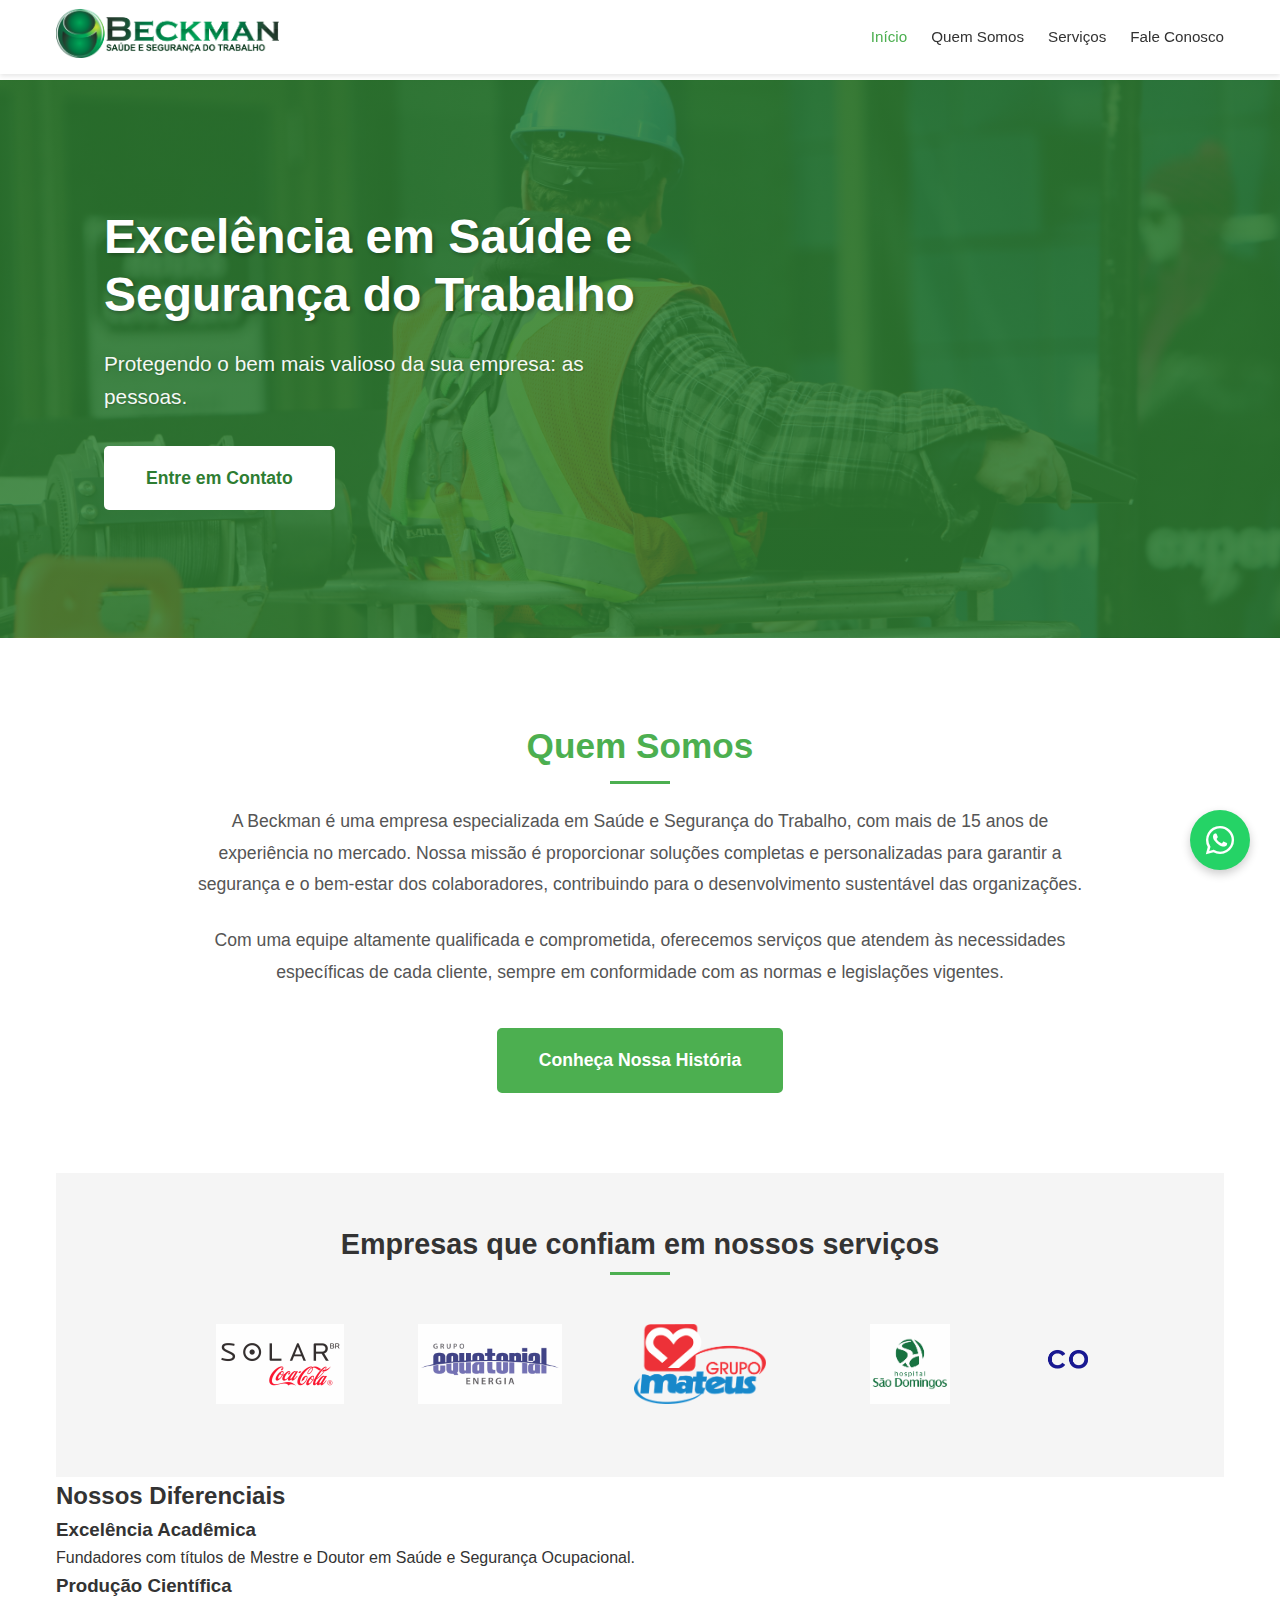
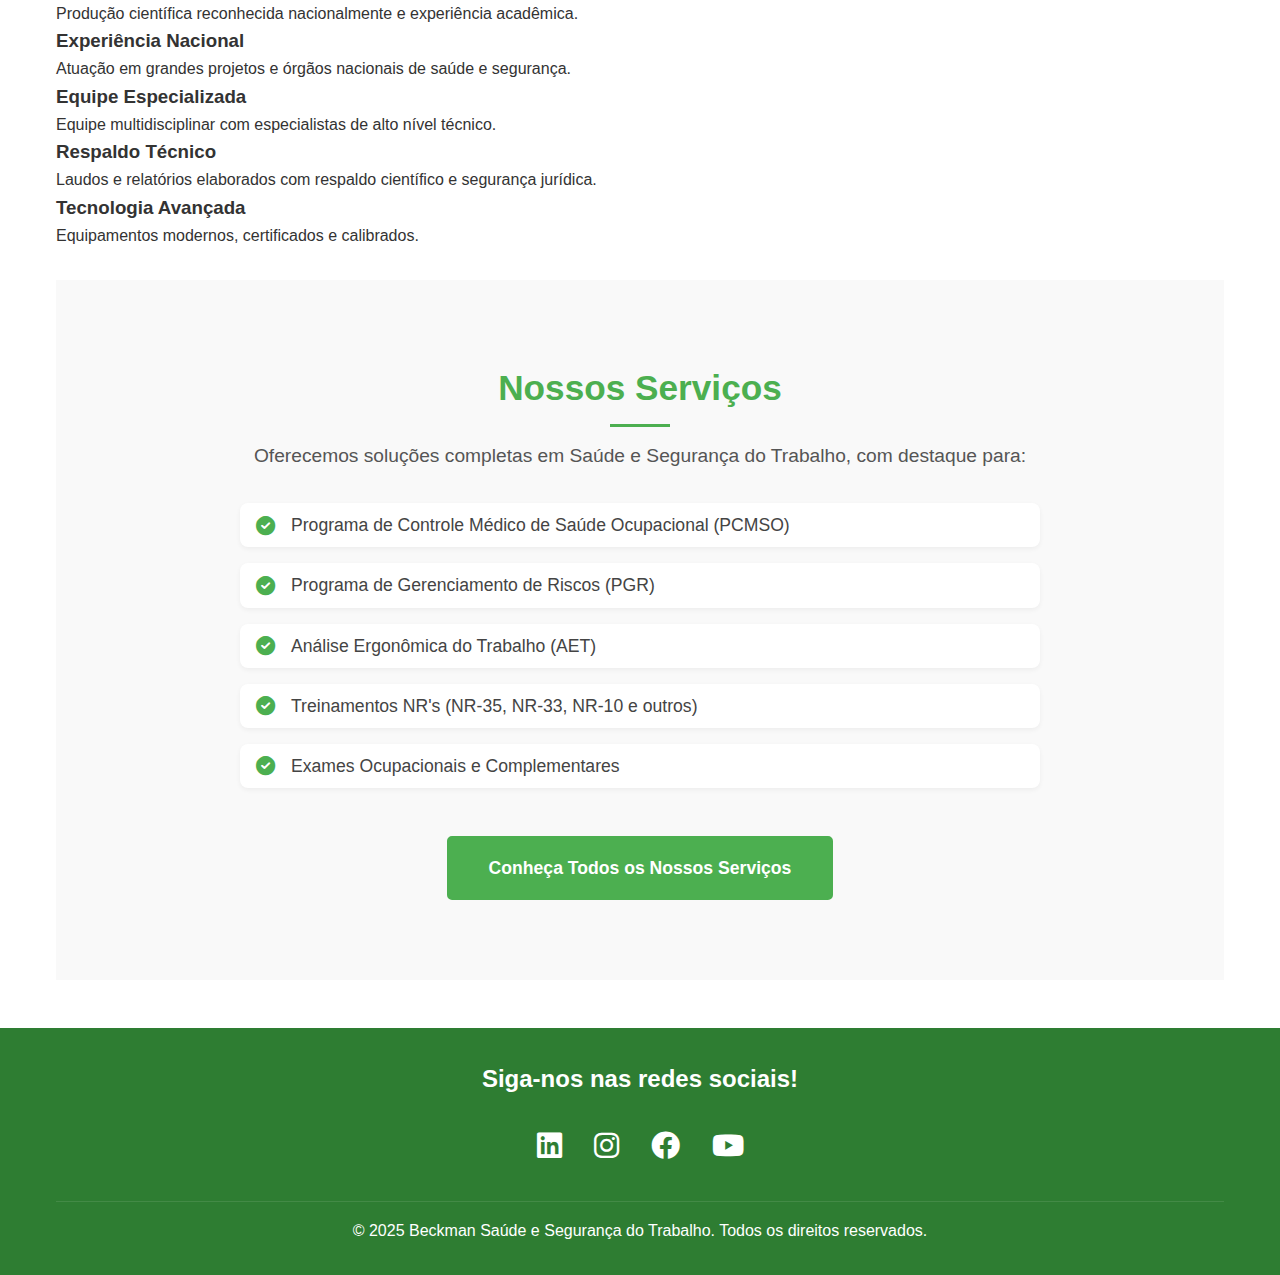
<file: index.html>
<!DOCTYPE html>
<html lang="pt-BR">
<head>
    <meta charset="UTF-8">
    <meta name="viewport" content="width=device-width, initial-scale=1.0">
    <title>Beckman - Saúde e Segurança do Trabalho</title>
    <link rel="icon" type="image/png" href="images/LOGOBECKMAN-2.png">
    <link rel="stylesheet" href="css/global.css">
    <link rel="stylesheet" href="css/index.css">
    <link rel="stylesheet" href="https://cdnjs.cloudflare.com/ajax/libs/font-awesome/6.0.0/css/all.min.css">
</head>
<body>
    <header class="header">
        <div class="header-container">
            <a href="index.html" class="logo">
                <img src="images/logo-vertical.png" alt="Logo Beckman">
            </a>
            <button class="menu-toggle" aria-label="Abrir Menu">
                <span class="hamburger"></span>
            </button>
            <nav class="nav-menu">
                <a href="index.html">Início</a>
                <a href="quem-somos.html">Quem Somos</a>
                <a href="servicos.html">Serviços</a>
                <a href="contato.html">Fale Conosco</a>
            </nav>
        </div>
    </header>

    <main class="main-container">
        <div class="hero-background">
            <section class="hero">
                <div class="hero-content">
                    <h1>Excelência em Saúde e Segurança do Trabalho</h1>
                    <p>Protegendo o bem mais valioso da sua empresa: as pessoas.</p>
                    <a href="contato.html" class="button">Entre em Contato</a>
                </div>
            </section>
        </div>

        <section class="about-preview">
            <div class="about-content">
                <h2>Quem Somos</h2>
                <p>A Beckman é uma empresa especializada em Saúde e Segurança do Trabalho, com mais de 15 anos de experiência no mercado. Nossa missão é proporcionar soluções completas e personalizadas para garantir a segurança e o bem-estar dos colaboradores, contribuindo para o desenvolvimento sustentável das organizações.</p>
                <p>Com uma equipe altamente qualificada e comprometida, oferecemos serviços que atendem às necessidades específicas de cada cliente, sempre em conformidade com as normas e legislações vigentes.</p>
                <a href="quem-somos.html" class="about-button">Conheça Nossa História</a>
            </div>
        </section>

        <section class="clients">
            <h2>Empresas que <span class="highlight">confiam</span> em nossos serviços</h2>
            <div class="logo-carousel">
                <div class="logo-track">
                    <!-- Primeiro conjunto de logos -->
                    <div class="logo-slide">
                        <img src="logosEmpresas/Solar-Coca-Cola-1-1024x640-1.jpg" alt="Solar Coca-Cola">
                    </div>
                    <div class="logo-slide">
                        <img src="logosEmpresas/grupo-equatorial-energia-logo-vector.png" alt="Grupo Equatorial Energia">
                    </div>
                    <div class="logo-slide">
                        <img src="logosEmpresas/grupo-mateus-logo-77402B7BC9-seeklogo.com_.png" alt="Grupo Mateus">
                    </div>
                    <div class="logo-slide">
                        <img src="logosEmpresas/hospital_sao_domingos_v.png" alt="Hospital São Domingos">
                    </div>
                    <div class="logo-slide">
                        <img src="logosEmpresas/cotecna-inspection-logo.png" alt="Cotecna Inspection">
                    </div>
                    <div class="logo-slide">
                        <img src="logosEmpresas/logo_grupo-monaco_e1tafB-e1716230451104.png" alt="Grupo Mônaco">
                    </div>
                    <div class="logo-slide">
                        <img src="logosEmpresas/Litucera-300x180.jpg" alt="Litucera">
                    </div>
                    <div class="logo-slide">
                        <img src="logosEmpresas/MAPLE-BEAR-150x150.png" alt="Maple Bear">
                    </div>
                    <div class="logo-slide">
                        <img src="logosEmpresas/REMA-TIP-TOP-300x150.jpg" alt="Rema Tip Top">
                    </div>
                    <div class="logo-slide">
                        <img src="logosEmpresas/WIOLSON-SONS-300x210.jpg" alt="Wilson Sons">
                    </div>
                    <div class="logo-slide">
                        <img src="logosEmpresas/chopp.png" alt="Chopp">
                    </div>
                    <div class="logo-slide">
                        <img src="logosEmpresas/correios.png" alt="Correios">
                    </div>
                    <div class="logo-slide">
                        <img src="logosEmpresas/grupoElo.webp" alt="Grupo Elo">
                    </div>
                    <div class="logo-slide">
                        <img src="logosEmpresas/pizzaSimple.png" alt="Simple Pizza">
                    </div>
                    <div class="logo-slide">
                        <img src="logosEmpresas/lavareLogo.jpg" alt="Lavare">
                    </div>
                    <div class="logo-slide">
                        <img src="logosEmpresas/riverLogo.jpg" alt="River">
                    </div>
                    <!-- Duplicata das logos para efeito infinito -->
                    <div class="logo-slide">
                        <img src="logosEmpresas/Solar-Coca-Cola-1-1024x640-1.jpg" alt="Solar Coca-Cola">
                    </div>
                    <div class="logo-slide">
                        <img src="logosEmpresas/grupo-equatorial-energia-logo-vector.png" alt="Grupo Equatorial Energia">
                    </div>
                    <div class="logo-slide">
                        <img src="logosEmpresas/grupo-mateus-logo-77402B7BC9-seeklogo.com_.png" alt="Grupo Mateus">
                    </div>
                    <div class="logo-slide">
                        <img src="logosEmpresas/hospital_sao_domingos_v.png" alt="Hospital São Domingos">
                    </div>
                    <div class="logo-slide">
                        <img src="logosEmpresas/cotecna-inspection-logo.png" alt="Cotecna Inspection">
                    </div>
                    <div class="logo-slide">
                        <img src="logosEmpresas/logo_grupo-monaco_e1tafB-e1716230451104.png" alt="Grupo Mônaco">
                    </div>
                    <div class="logo-slide">
                        <img src="logosEmpresas/Litucera-300x180.jpg" alt="Litucera">
                    </div>
                    <div class="logo-slide">
                        <img src="logosEmpresas/MAPLE-BEAR-150x150.png" alt="Maple Bear">
                    </div>
                    <div class="logo-slide">
                        <img src="logosEmpresas/REMA-TIP-TOP-300x150.jpg" alt="Rema Tip Top">
                    </div>
                    <div class="logo-slide">
                        <img src="logosEmpresas/WIOLSON-SONS-300x210.jpg" alt="Wilson Sons">
                    </div>
                    <div class="logo-slide">
                        <img src="logosEmpresas/chopp.png" alt="Chopp">
                    </div>
                    <div class="logo-slide">
                        <img src="logosEmpresas/correios.png" alt="Correios">
                    </div>
                    <div class="logo-slide">
                        <img src="logosEmpresas/grupoElo.webp" alt="Grupo Elo">
                    </div>
                    <div class="logo-slide">
                        <img src="logosEmpresas/pizzaSimple.png" alt="Simple Pizza">
                    </div>
                    <div class="logo-slide">
                        <img src="logosEmpresas/lavareLogo.jpg" alt="Lavare">
                    </div>
                    <div class="logo-slide">
                        <img src="logosEmpresas/riverLogo.jpg" alt="River">
                    </div>
                </div>
            </div>
        </section>

        <section class="our-differentials">
            <h2>Nossos Diferenciais</h2>
            <div class="differentials-grid">
                <div class="differential-card slide-in">
                    <h3>Excelência Acadêmica</h3>
                    <p>Fundadores com títulos de Mestre e Doutor em Saúde e Segurança Ocupacional.</p>
                </div>
                <div class="differential-card slide-in" style="animation-delay: 0.2s;">
                    <h3>Produção Científica</h3>
                    <p>Produção científica reconhecida nacionalmente e experiência acadêmica.</p>
                </div>
                <div class="differential-card slide-in" style="animation-delay: 0.4s;">
                    <h3>Experiência Nacional</h3>
                    <p>Atuação em grandes projetos e órgãos nacionais de saúde e segurança.</p>
                </div>
                <div class="differential-card slide-in" style="animation-delay: 0.6s;">
                    <h3>Equipe Especializada</h3>
                    <p>Equipe multidisciplinar com especialistas de alto nível técnico.</p>
                </div>
                <div class="differential-card slide-in" style="animation-delay: 0.8s;">
                    <h3>Respaldo Técnico</h3>
                    <p>Laudos e relatórios elaborados com respaldo científico e segurança jurídica.</p>
                </div>
                <div class="differential-card slide-in" style="animation-delay: 1s;">
                    <h3>Tecnologia Avançada</h3>
                    <p>Equipamentos modernos, certificados e calibrados.</p>
                </div>
            </div>
        </section>

        <section class="services-overview">
            <div class="services-background">
                <div class="services-content">
                    <h2>Nossos Serviços</h2>
                    <p>Oferecemos soluções completas em Saúde e Segurança do Trabalho, com destaque para:</p>
                    <ul>
                        <li><i class="fas fa-check-circle"></i> Programa de Controle Médico de Saúde Ocupacional (PCMSO)</li>
                        <li><i class="fas fa-check-circle"></i> Programa de Gerenciamento de Riscos (PGR)</li>
                        <li><i class="fas fa-check-circle"></i> Análise Ergonômica do Trabalho (AET)</li>
                        <li><i class="fas fa-check-circle"></i> Treinamentos NR's (NR-35, NR-33, NR-10 e outros)</li>
                        <li><i class="fas fa-check-circle"></i> Exames Ocupacionais e Complementares</li>
                    </ul>
                    <a href="servicos.html" class="services-button">Conheça Todos os Nossos Serviços</a>
                </div>
            </div>
        </section>
    </main>

    <footer class="footer">
        <div class="footer-content">
            <h3>Siga-nos nas redes sociais!</h3>
            <div class="social-links">
                <a href="https://www.linkedin.com/company/beckmansst/posts/?feedView=all" target="_blank" title="LinkedIn">
                    <i class="fab fa-linkedin"></i>
                </a>
                <a href="https://www.instagram.com/beckmansst/" target="_blank" title="Instagram">
                    <i class="fab fa-instagram"></i>
                </a>
                <a href="https://www.facebook.com/beckmansst" target="_blank" title="Facebook">
                    <i class="fab fa-facebook"></i>
                </a>
                <a href="https://www.youtube.com/channel/UCyfBshmV9PV7liMLjxLW4fw" target="_blank" title="YouTube">
                    <i class="fab fa-youtube"></i>
                </a>
            </div>
            <div class="footer-bottom">
                <p>&copy; 2025 Beckman Saúde e Segurança do Trabalho. Todos os direitos reservados.</p>
            </div>
        </div>
    </footer>

    <!-- WhatsApp Button -->
    <div class="whatsapp-button" id="whatsappButton">
        <i class="fab fa-whatsapp"></i>
    </div>

    <!-- Modal de Confirmação -->
    <div class="modal-overlay" id="whatsappModal">
        <div class="modal-content">
            <h3>Fale Conosco</h3>
            <p>Deseja iniciar uma conversa com a Beckman pelo WhatsApp?</p>
            <div class="modal-buttons">
                <button class="modal-button confirm" id="confirmWhatsapp">Sim</button>
                <button class="modal-button cancel" id="cancelWhatsapp">Não</button>
            </div>
        </div>
    </div>

    <script src="js/main.js"></script>
</body>
</html>
</file>
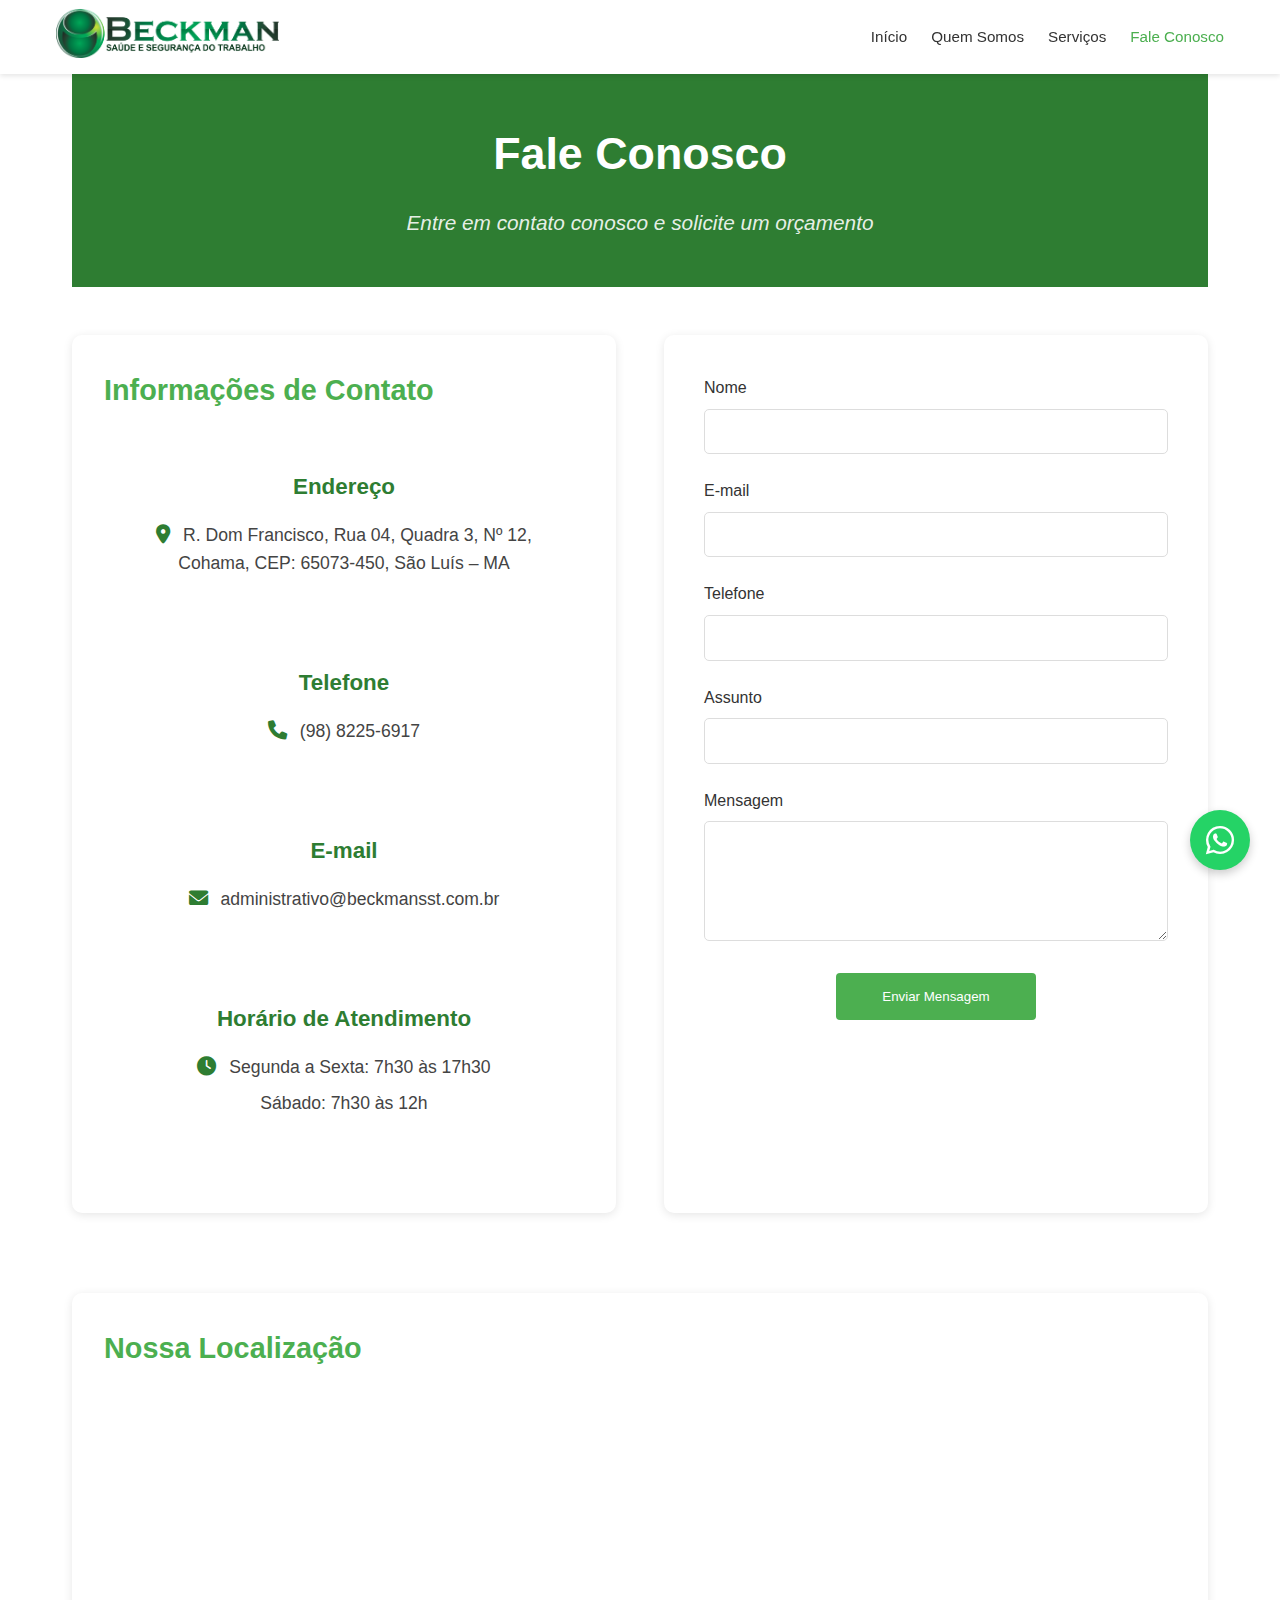
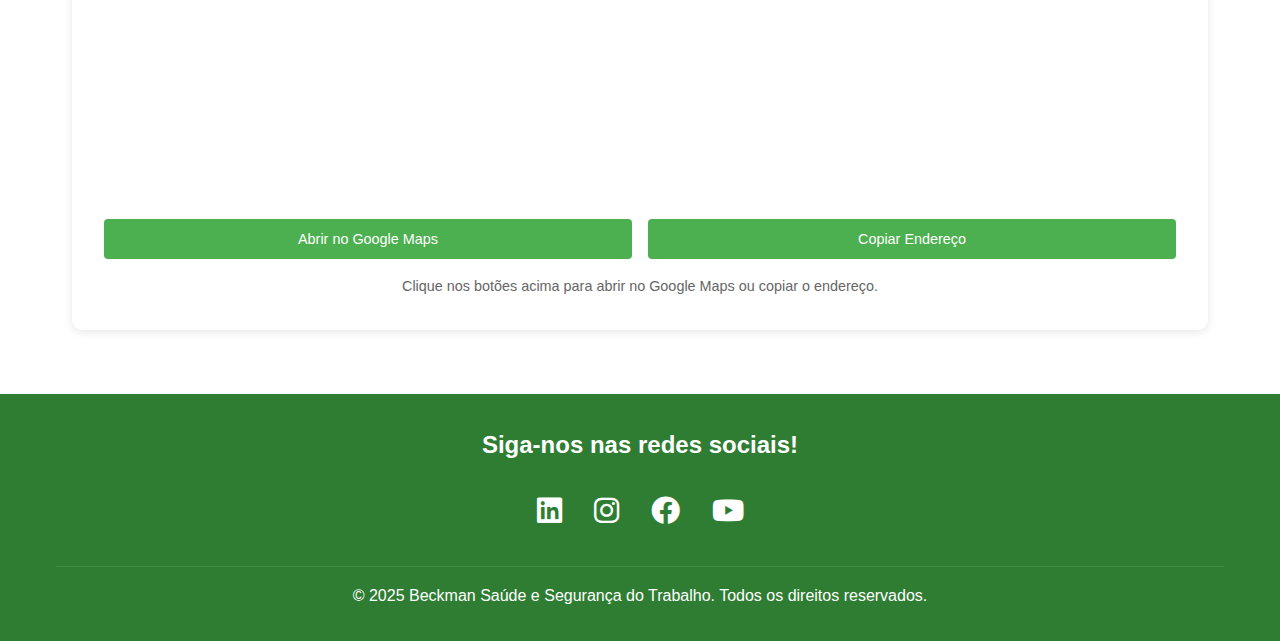
<file: contato.html>
<!DOCTYPE html>
<html lang="pt-BR">
<head>
    <meta charset="UTF-8">
    <meta name="viewport" content="width=device-width, initial-scale=1.0">
    <title>Contato - Beckman</title>
    <link rel="icon" type="image/png" href="images/LOGOBECKMAN-2.png">
    <link rel="stylesheet" href="css/global.css">
    <link rel="stylesheet" href="css/contato.css">
    <link rel="stylesheet" href="https://cdnjs.cloudflare.com/ajax/libs/font-awesome/6.0.0/css/all.min.css">
</head>
<body>
    <header class="header">
        <div class="header-container">
            <a href="index.html" class="logo">
                <img src="images/logo-vertical.png" alt="Logo Beckman">
            </a>
            <button class="menu-toggle" aria-label="Abrir Menu">
                <span class="hamburger"></span>
            </button>
            <nav class="nav-menu">
                <a href="index.html">Início</a>
                <a href="quem-somos.html">Quem Somos</a>
                <a href="servicos.html">Serviços</a>
                <a href="contato.html">Fale Conosco</a>
            </nav>
        </div>
    </header>

    <main class="main-container">
        <section class="contact-hero">
            <div class="hero-content">
                <h1>Fale Conosco</h1>
                <p><em>Entre em contato conosco e solicite um orçamento</em></p>
            </div>
        </section>

        <div class="contact-container">
            <div class="contact-top">
                <div class="contact-info">
                    <h2>Informações de Contato</h2>
                    <div class="info-item">
                        <h3>Endereço</h3>
                        <p><i class="fas fa-map-marker-alt"></i> R. Dom Francisco, Rua 04, Quadra 3, Nº 12, Cohama, CEP: 65073-450, São Luís – MA</p>
                    </div>
                    <div class="info-item">
                        <h3>Telefone</h3>
                        <p><i class="fas fa-phone"></i> (98) 8225-6917</p>
                    </div>
                    <div class="info-item">
                        <h3>E-mail</h3>
                        <p><i class="fas fa-envelope"></i> administrativo@beckmansst.com.br</p>
                    </div>
                    <div class="info-item">
                        <h3>Horário de Atendimento</h3>
                        <p><i class="fas fa-clock"></i> Segunda a Sexta: 7h30 às 17h30</p>
                        <p>Sábado: 7h30 às 12h</p>
                    </div>
                </div>

                <form class="contact-form" id="contactForm">
                    <div class="form-group">
                        <label for="name">Nome</label>
                        <input type="text" id="name" name="name" required>
                    </div>

                    <div class="form-group">
                        <label for="email">E-mail</label>
                        <input type="email" id="email" name="email" required>
                    </div>

                    <div class="form-group">
                        <label for="phone">Telefone</label>
                        <input type="tel" id="phone" name="phone" required>
                    </div>

                    <div class="form-group">
                        <label for="subject">Assunto</label>
                        <input type="text" id="subject" name="subject" required>
                    </div>

                    <div class="form-group">
                        <label for="message">Mensagem</label>
                        <textarea id="message" name="message" rows="5" required></textarea>
                    </div>

                    <button type="submit" class="button">Enviar Mensagem</button>
                </form>
            </div>

            <div class="location-container">
                <h2>Nossa Localização</h2>
                <div class="location-content">
                    <iframe
                        src="https://www.google.com/maps/embed?pb=!1m18!1m12!1m3!1d3985.8553333333334!2d-44.2436111!3d-2.5277778!2m3!1f0!2f0!3f0!3m2!1i1024!2i768!4f13.1!3m3!1m2!1s0x7f68ee53c8c8c89%3A0x7b89f825a8a8a8a8!2sR.%20Dom%20Francisco%2C%204%20-%20Cohama%2C%20S%C3%A3o%20Lu%C3%ADs%20-%20MA%2C%2065073-450!5e0!3m2!1spt-BR!2sbr!4v1621436800000!5m2!1spt-BR!2sbr"
                        width="100%"
                        height="400"
                        style="border:0;"
                        allowfullscreen=""
                        loading="lazy"
                        referrerpolicy="no-referrer-when-downgrade">
                    </iframe>
                    <div class="map-actions">
                        <button id="openMapBtn" class="button">Abrir no Google Maps</button>
                        <button id="copyAddressBtn" class="button">Copiar Endereço</button>
                    </div>
                    <p class="location-subtitle">Clique nos botões acima para abrir no Google Maps ou copiar o endereço.</p>
                </div>
            </div>
        </div>
    </main>

    <footer class="footer">
        <div class="footer-content">
            <h3>Siga-nos nas redes sociais!</h3>
            <div class="social-links">
                <a href="https://www.linkedin.com/company/beckmansst/posts/?feedView=all" target="_blank" title="LinkedIn">
                    <i class="fab fa-linkedin"></i>
                </a>
                <a href="https://www.instagram.com/beckmansst/" target="_blank" title="Instagram">
                    <i class="fab fa-instagram"></i>
                </a>
                <a href="https://www.facebook.com/beckmansst" target="_blank" title="Facebook">
                    <i class="fab fa-facebook"></i>
                </a>
                <a href="https://www.youtube.com/channel/UCyfBshmV9PV7liMLjxLW4fw" target="_blank" title="YouTube">
                    <i class="fab fa-youtube"></i>
                </a>
            </div>
            <div class="footer-bottom">
                <p>&copy; 2025 Beckman Saúde e Segurança do Trabalho. Todos os direitos reservados.</p>
            </div>
        </div>
    </footer>

    <!-- WhatsApp Button -->
    <div class="whatsapp-button" id="whatsappButton">
        <i class="fab fa-whatsapp"></i>
    </div>

    <!-- Modal de Confirmação -->
    <div class="modal-overlay" id="whatsappModal">
        <div class="modal-content">
            <h3>Fale Conosco</h3>
            <p>Deseja iniciar uma conversa com a Beckman pelo WhatsApp?</p>
            <div class="modal-buttons">
                <button class="modal-button confirm" id="confirmWhatsapp">Sim</button>
                <button class="modal-button cancel" id="cancelWhatsapp">Não</button>
            </div>
        </div>
    </div>

    <script src="js/main.js"></script>
    <script src="js/contato.js"></script>
</body>
</html>
</file>
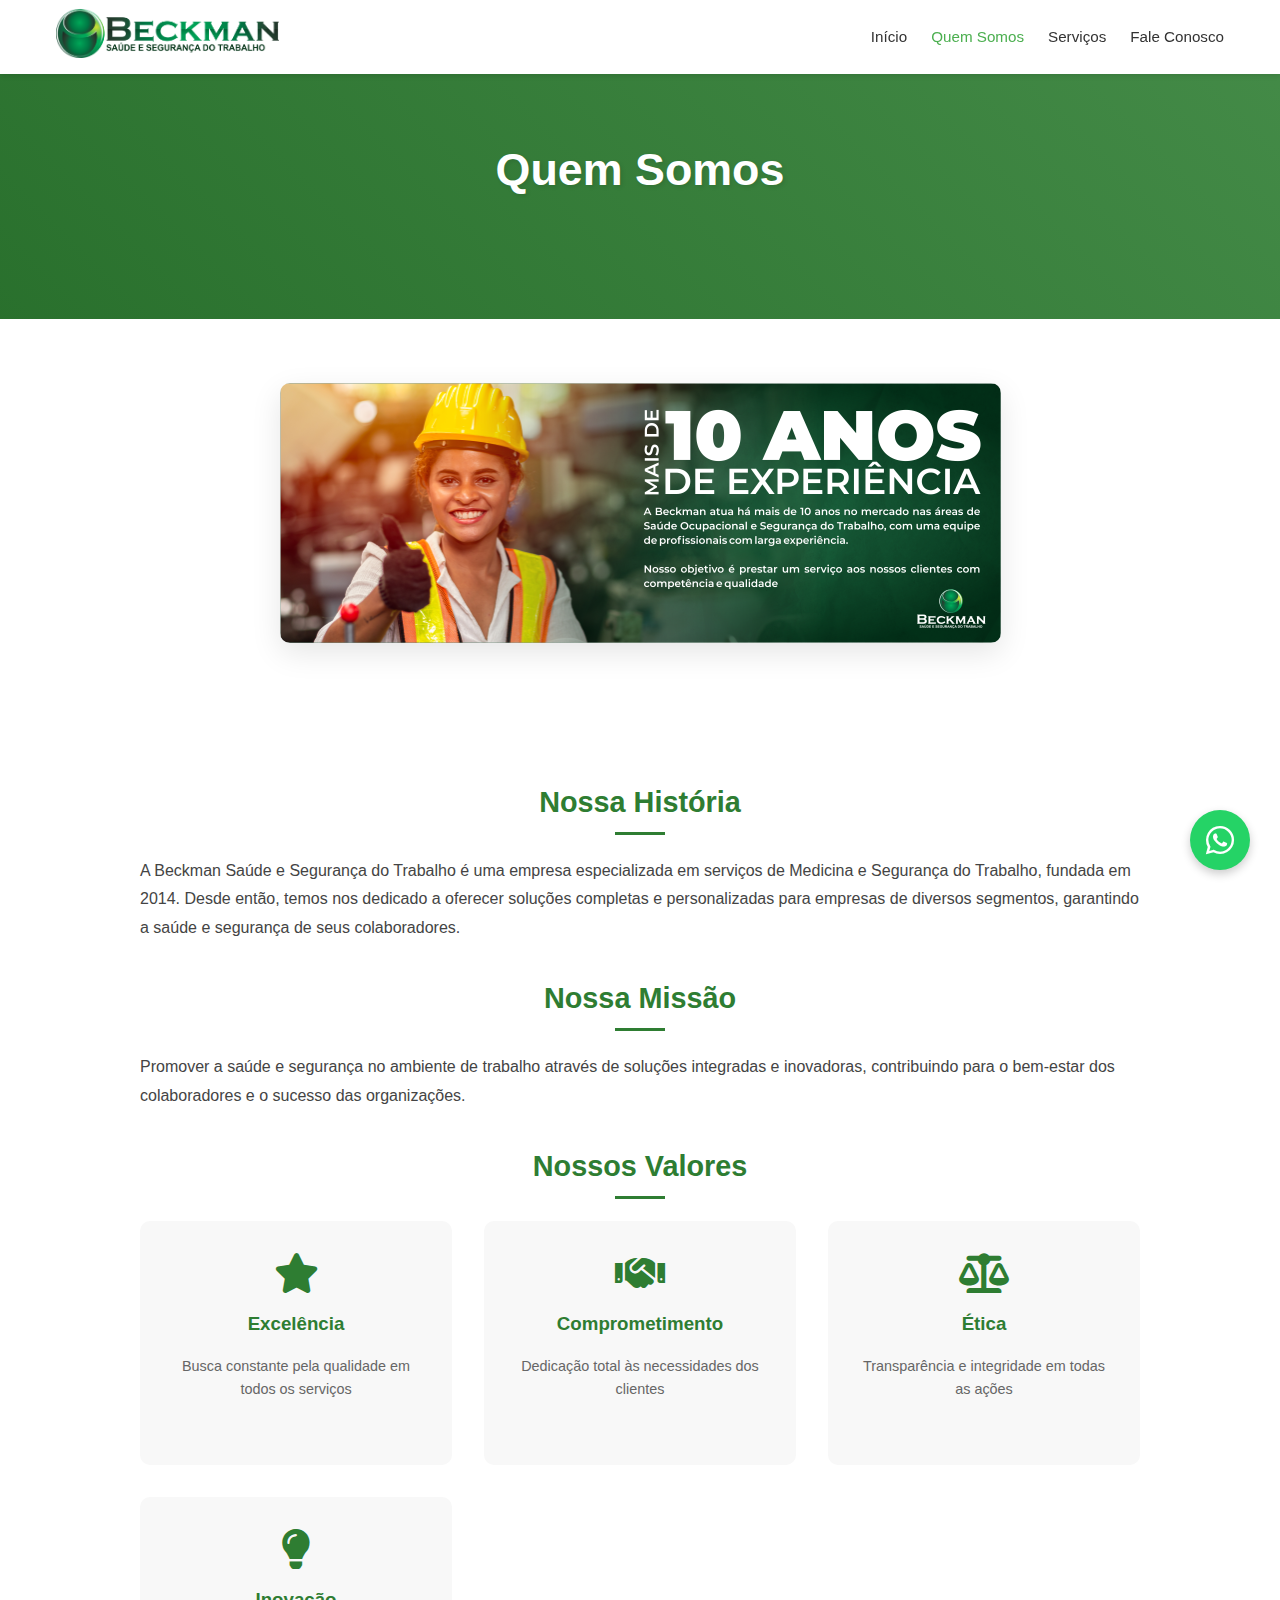
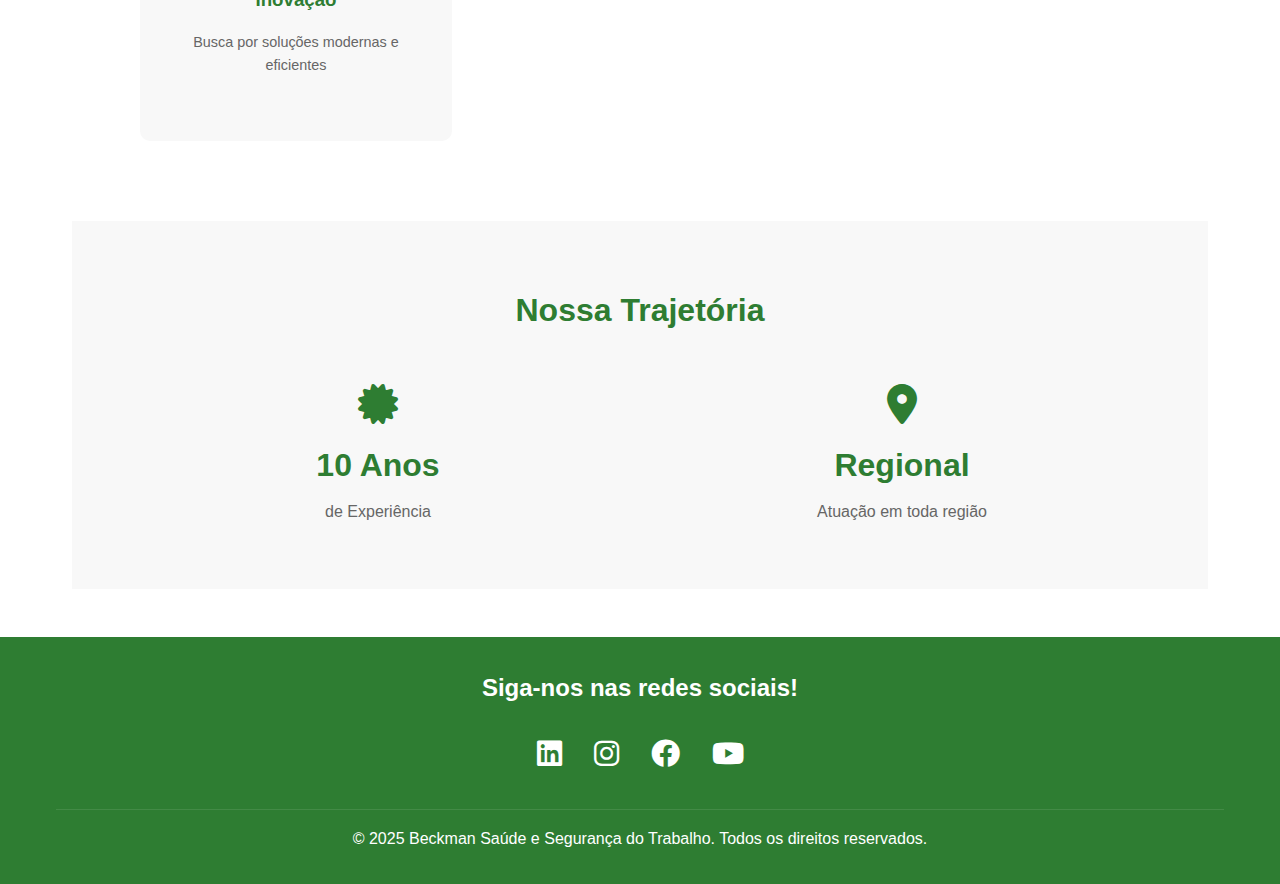
<file: quem-somos.html>
<!DOCTYPE html>
<html lang="pt-BR">
<head>
    <meta charset="UTF-8">
    <meta name="viewport" content="width=device-width, initial-scale=1.0">
    <title>Quem Somos - Beckman</title>
    <link rel="icon" type="image/png" href="images/LOGOBECKMAN-2.png">
    <link rel="stylesheet" href="css/global.css">
    <link rel="stylesheet" href="css/quem-somos.css">
    <link rel="stylesheet" href="https://cdnjs.cloudflare.com/ajax/libs/font-awesome/6.0.0/css/all.min.css">
</head>
<body>
    <header class="header">
        <div class="header-container">
            <a href="index.html" class="logo">
                <img src="images/logo-vertical.png" alt="Logo Beckman">
            </a>
            <button class="menu-toggle" aria-label="Abrir Menu">
                <span class="hamburger"></span>
            </button>
            <nav class="nav-menu">
                <a href="index.html">Início</a>
                <a href="quem-somos.html">Quem Somos</a>
                <a href="servicos.html">Serviços</a>
                <a href="contato.html">Fale Conosco</a>
            </nav>
        </div>
    </header>

    <div class="hero-background">
        <div class="main-container">
            <section class="hero-section">
                <h1>Quem Somos</h1>
                <p class="hero-subtitle">Conheça nossa história de excelência em Saúde e Segurança do Trabalho</p>
            </section>
        </div>
    </div>

    <main class="main-container">
        <section class="banner-section">
            <div class="banner-container">
                <img src="images/banner-10anos.png" alt="Banner 10 anos Beckman" class="banner-image">
            </div>
        </section>

        <section class="about-section">
            <div class="about-content">
                <div class="about-text">
                    <h2>Nossa História</h2>
                    <p>A Beckman Saúde e Segurança do Trabalho é uma empresa especializada em serviços de Medicina e Segurança do Trabalho, fundada em 2014. Desde então, temos nos dedicado a oferecer soluções completas e personalizadas para empresas de diversos segmentos, garantindo a saúde e segurança de seus colaboradores.</p>
                    
                    <h2>Nossa Missão</h2>
                    <p>Promover a saúde e segurança no ambiente de trabalho através de soluções integradas e inovadoras, contribuindo para o bem-estar dos colaboradores e o sucesso das organizações.</p>
                    
                    <h2>Nossos Valores</h2>
                    <div class="values-grid">
                        <div class="value-item">
                            <i class="fas fa-star"></i>
                            <h3>Excelência</h3>
                            <p>Busca constante pela qualidade em todos os serviços</p>
                        </div>
                        <div class="value-item">
                            <i class="fas fa-handshake"></i>
                            <h3>Comprometimento</h3>
                            <p>Dedicação total às necessidades dos clientes</p>
                        </div>
                        <div class="value-item">
                            <i class="fas fa-balance-scale"></i>
                            <h3>Ética</h3>
                            <p>Transparência e integridade em todas as ações</p>
                        </div>
                        <div class="value-item">
                            <i class="fas fa-lightbulb"></i>
                            <h3>Inovação</h3>
                            <p>Busca por soluções modernas e eficientes</p>
                        </div>
                    </div>
                </div>
            </div>
        </section>

        <section class="achievements-section">
            <h2>Nossa Trajetória</h2>
            <div class="achievements-grid">
                <div class="achievement-item">
                    <i class="fas fa-certificate"></i>
                    <h3>10 Anos</h3>
                    <p>de Experiência</p>
                </div>
                <div class="achievement-item">
                    <i class="fas fa-map-marker-alt"></i>
                    <h3>Regional</h3>
                    <p>Atuação em toda região</p>
                </div>
            </div>
        </section>
    </main>

    <footer class="footer">
        <div class="footer-content">
            <h3>Siga-nos nas redes sociais!</h3>
            <div class="social-links">
                <a href="https://www.linkedin.com/company/beckmansst/posts/?feedView=all" target="_blank" title="LinkedIn">
                    <i class="fab fa-linkedin"></i>
                </a>
                <a href="https://www.instagram.com/beckmansst/" target="_blank" title="Instagram">
                    <i class="fab fa-instagram"></i>
                </a>
                <a href="https://www.facebook.com/beckmansst" target="_blank" title="Facebook">
                    <i class="fab fa-facebook"></i>
                </a>
                <a href="https://www.youtube.com/channel/UCyfBshmV9PV7liMLjxLW4fw" target="_blank" title="YouTube">
                    <i class="fab fa-youtube"></i>
                </a>
            </div>
            <div class="footer-bottom">
                <p>&copy; 2025 Beckman Saúde e Segurança do Trabalho. Todos os direitos reservados.</p>
            </div>
        </div>
    </footer>

    <!-- WhatsApp Button -->
    <div class="whatsapp-button" id="whatsappButton">
        <i class="fab fa-whatsapp"></i>
    </div>

    <!-- Modal de Confirmação -->
    <div class="modal-overlay" id="whatsappModal">
        <div class="modal-content">
            <h3>Fale Conosco</h3>
            <p>Deseja iniciar uma conversa com a Beckman pelo WhatsApp?</p>
            <div class="modal-buttons">
                <button class="modal-button confirm" id="confirmWhatsapp">Sim</button>
                <button class="modal-button cancel" id="cancelWhatsapp">Não</button>
            </div>
        </div>
    </div>

    <script src="js/main.js"></script>
</body>
</html>
</file>
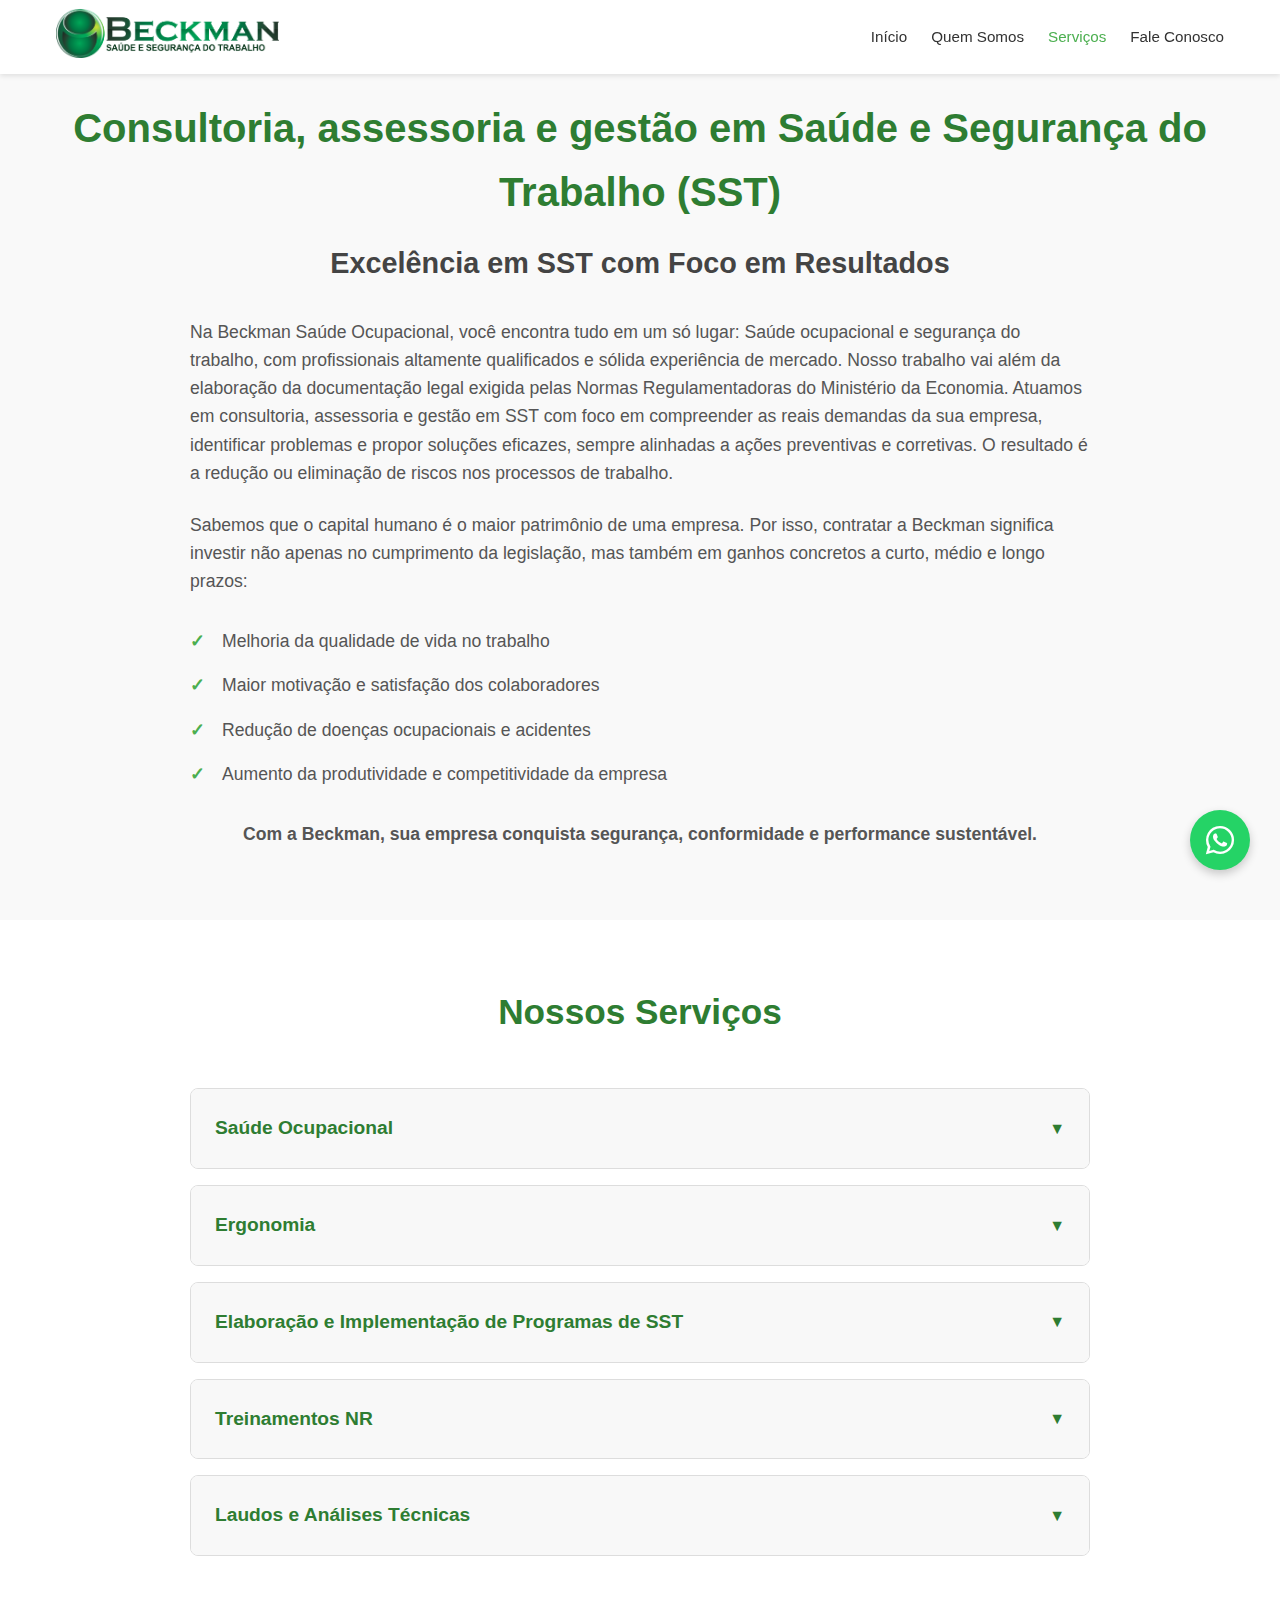
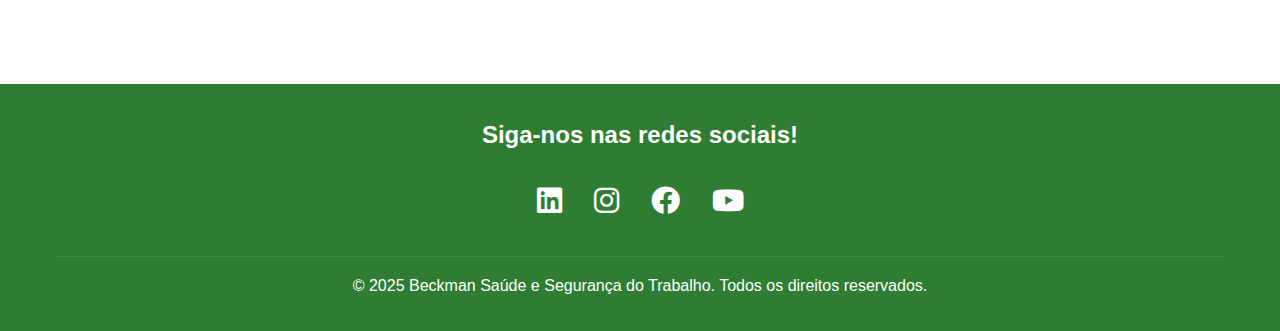
<file: servicos.html>
<!DOCTYPE html>
<html lang="pt-BR">
<head>
    <meta charset="UTF-8">
    <meta name="viewport" content="width=device-width, initial-scale=1.0">
    <title>Serviços - Beckman</title>
    <link rel="icon" type="image/png" href="images/LOGOBECKMAN-2.png">
    <link rel="stylesheet" href="css/global.css">
    <link rel="stylesheet" href="css/servicos.css">
    <link rel="stylesheet" href="https://cdnjs.cloudflare.com/ajax/libs/font-awesome/6.0.0/css/all.min.css">
</head>
<body>
    <header class="header">
        <div class="header-container">
            <a href="index.html" class="logo">
                <img src="images/logo-vertical.png" alt="Logo Beckman">
            </a>
            <button class="menu-toggle" aria-label="Abrir Menu">
                <span class="hamburger"></span>
            </button>
            <nav class="nav-menu">
                <a href="index.html">Início</a>
                <a href="quem-somos.html">Quem Somos</a>
                <a href="servicos.html">Serviços</a>
                <a href="contato.html">Fale Conosco</a>
            </nav>
        </div>
    </header>

    <main>
        <section class="services-intro">
            <div class="container">
                <h1>Consultoria, assessoria e gestão em Saúde e Segurança do Trabalho (SST)</h1>
                <h2>Excelência em SST com Foco em Resultados</h2>
                
                <div class="intro-text">
                    <p>Na Beckman Saúde Ocupacional, você encontra tudo em um só lugar: Saúde ocupacional e segurança do trabalho, com profissionais altamente qualificados e sólida experiência de mercado. Nosso trabalho vai além da elaboração da documentação legal exigida pelas Normas Regulamentadoras do Ministério da Economia. Atuamos em consultoria, assessoria e gestão em SST com foco em compreender as reais demandas da sua empresa, identificar problemas e propor soluções eficazes, sempre alinhadas a ações preventivas e corretivas. O resultado é a redução ou eliminação de riscos nos processos de trabalho.</p>
                    
                    <p>Sabemos que o capital humano é o maior patrimônio de uma empresa. Por isso, contratar a Beckman significa investir não apenas no cumprimento da legislação, mas também em ganhos concretos a curto, médio e longo prazos:</p>
                    
                    <ul class="benefits-list">
                        <li>Melhoria da qualidade de vida no trabalho</li>
                        <li>Maior motivação e satisfação dos colaboradores</li>
                        <li>Redução de doenças ocupacionais e acidentes</li>
                        <li>Aumento da produtividade e competitividade da empresa</li>
                    </ul>
                    
                    <p class="highlight">Com a Beckman, sua empresa conquista segurança, conformidade e performance sustentável.</p>
                </div>
            </div>
        </section>

        <section class="services">
            <div class="container">
                <h2 class="section-title">Nossos Serviços</h2>
                <div class="services-accordion">
                    <div class="accordion-item">
                        <div class="accordion-header">
                            <h3>Saúde Ocupacional</h3>
                            <span class="icon">▼</span>
                        </div>
                        <div class="accordion-content">
                            <div class="accordion-content-inner">
                                <p>Nossa equipe oferece uma gama completa de exames e serviços em saúde ocupacional:</p>
                                <ul>
                                    <li>Exames Laboratoriais</li>
                                    <li>Audiometria</li>
                                    <li>Exame Clínico</li>
                                    <li>Atestado de Saúde Ocupacional (ASO)</li>
                                    <li>Eletrocardiograma (ECG)</li>
                                    <li>Eletroencefalograma (EEG)</li>
                                    <li>Espirometria</li>
                                    <li>Acuidade Visual</li>
                                    <li>Exames de Radiografia</li>
                                </ul>
                            </div>
                        </div>
                    </div>

                    <div class="accordion-item">
                        <div class="accordion-header">
                            <h3>Ergonomia</h3>
                            <span class="icon">▼</span>
                        </div>
                        <div class="accordion-content">
                            <div class="accordion-content-inner">
                                <p>Oferecemos serviços completos em ergonomia para melhorar o ambiente e as condições de trabalho:</p>
                                <ul>
                                    <li>Análise Ergonômica do Trabalho (AET)</li>
                                    <li>Avaliação Ergonômica Preliminar (AEP)</li>
                                    <li>Ginástica Laboral</li>
                                    <li>Palestras</li>
                                    <li>Diálogo Diário de Saúde</li>
                                    <li>Assistência em Perícias</li>
                                    <li>Avaliação de Riscos Psicossociais</li>
                                </ul>
                            </div>
                        </div>
                    </div>

                    <div class="accordion-item">
                        <div class="accordion-header">
                            <h3>Elaboração e Implementação de Programas de SST</h3>
                            <span class="icon">▼</span>
                        </div>
                        <div class="accordion-content">
                            <div class="accordion-content-inner">
                                <p>Desenvolvemos e implementamos programas essenciais para a gestão da saúde e segurança do trabalho:</p>
                                <ul>
                                    <li><strong>PCMSO - Programa de Controle Médico de Saúde Ocupacional</strong>
                                        <p>Programa obrigatório que visa a promoção e preservação da saúde dos trabalhadores através do rastreamento e diagnóstico precoce de agravos à saúde relacionados ao trabalho.</p>
                                    </li>
                                    <li><strong>PCA - Programa de Conservação Auditiva</strong>
                                        <p>Conjunto de medidas coordenadas que visa prevenir ou estabilizar perdas auditivas ocupacionais, através do monitoramento e controle da exposição ao ruído no ambiente de trabalho.</p>
                                    </li>
                                    <li><strong>PGR - Programa de Gerenciamento de Riscos</strong>
                                        <p>Programa que visa a melhoria contínua das condições do ambiente de trabalho através da identificação, avaliação, controle, monitoramento e registro dos riscos ocupacionais.</p>
                                    </li>
                                </ul>
                            </div>
                        </div>
                    </div>

                    <div class="accordion-item">
                        <div class="accordion-header">
                            <h3>Treinamentos NR</h3>
                            <span class="icon">▼</span>
                        </div>
                        <div class="accordion-content">
                            <div class="accordion-content-inner">
                                <p>Oferecemos treinamentos completos em Normas Regulamentadoras:</p>
                                <ul>
                                    <li>NR-5 (CIPA)</li>
                                    <li>NR-6 (EPI)</li>
                                    <li>NR-10 (Segurança em Eletricidade)</li>
                                    <li>NR-11 (Transporte e Movimentação)</li>
                                    <li>NR-12 (Segurança em Máquinas)</li>
                                    <li>NR-17 (Ergonomia)</li>
                                    <li>NR-18 (Construção Civil)</li>
                                    <li>NR-20 (Inflamáveis e Combustíveis)</li>
                                    <li>NR-23 (Proteção Contra Incêndios)</li>
                                    <li>NR-33 (Espaço Confinado)</li>
                                    <li>NR-35 (Trabalho em Altura)</li>
                                </ul>
                            </div>
                        </div>
                    </div>

                    <div class="accordion-item">
                        <div class="accordion-header">
                            <h3>Laudos e Análises Técnicas</h3>
                            <span class="icon">▼</span>
                        </div>
                        <div class="accordion-content">
                            <div class="accordion-content-inner">
                                <p>Desenvolvemos laudos técnicos especializados:</p>
                                <ul>
                                    <li>LTCAT - Laudo Técnico das Condições Ambientais do Trabalho
                                    </li>
                                    <li>Laudos de Insalubridade</li>
                                    <li>Laudos de Periculosidade</li>
                                    <li>Avaliações Ambientais</li>
                                    <li>Medições Técnicas</li>
                                </ul>
                            </div>
                        </div>
                    </div>
                </div>
            </div>
        </section>


    </main>

    <footer class="footer">
        <div class="footer-content">
            <h3>Siga-nos nas redes sociais!</h3>
            <div class="social-links">
                <a href="https://www.linkedin.com/company/beckmansst/posts/?feedView=all" target="_blank" title="LinkedIn">
                    <i class="fab fa-linkedin"></i>
                </a>
                <a href="https://www.instagram.com/beckmansst/" target="_blank" title="Instagram">
                    <i class="fab fa-instagram"></i>
                </a>
                <a href="https://www.facebook.com/beckmansst" target="_blank" title="Facebook">
                    <i class="fab fa-facebook"></i>
                </a>
                <a href="https://www.youtube.com/channel/UCyfBshmV9PV7liMLjxLW4fw" target="_blank" title="YouTube">
                    <i class="fab fa-youtube"></i>
                </a>
            </div>
            <div class="footer-bottom">
                <p>&copy; 2025 Beckman Saúde e Segurança do Trabalho. Todos os direitos reservados.</p>
            </div>
        </div>
    </footer>

    <!-- WhatsApp Button -->
    <div class="whatsapp-button" id="whatsappButton">
        <i class="fab fa-whatsapp"></i>
    </div>

    <!-- Modal de Confirmação -->
    <div class="modal-overlay" id="whatsappModal">
        <div class="modal-content">
            <h3>Fale Conosco</h3>
            <p>Deseja iniciar uma conversa com a Beckman pelo WhatsApp?</p>
            <div class="modal-buttons">
                <button class="modal-button confirm" id="confirmWhatsapp">Sim</button>
                <button class="modal-button cancel" id="cancelWhatsapp">Não</button>
            </div>
        </div>
    </div>

    <script src="js/main.js"></script>
</body>
</html>
</file>
<file: css/global.css>
/* Estilos globais */

/* WhatsApp Button */
.whatsapp-button {
    position: fixed;
    bottom: 30px;
    right: 30px;
    background-color: #25D366;
    width: 60px;
    height: 60px;
    border-radius: 50%;
    display: flex;
    align-items: center;
    justify-content: center;
    box-shadow: 0 4px 10px rgba(0, 0, 0, 0.2);
    cursor: pointer;
    z-index: 1000;
    transition: all 0.3s ease;
}

.whatsapp-button:hover {
    transform: scale(1.1);
    box-shadow: 0 6px 15px rgba(0, 0, 0, 0.3);
}

.whatsapp-button i {
    color: white;
    font-size: 32px;
}

/* Modal de Confirmação */
.modal-overlay {
    display: none;
    position: fixed;
    top: 0;
    left: 0;
    width: 100%;
    height: 100%;
    background-color: rgba(0, 0, 0, 0.5);
    z-index: 1001;
    align-items: center;
    justify-content: center;
}

.modal-content {
    background-color: white;
    padding: 2rem;
    border-radius: 10px;
    text-align: center;
    max-width: 400px;
    width: 90%;
    position: relative;
    animation: modalFadeIn 0.3s ease;
}

@keyframes modalFadeIn {
    from {
        opacity: 0;
        transform: translateY(-20px);
    }
    to {
        opacity: 1;
        transform: translateY(0);
    }
}

.modal-content h3 {
    color: var(--footer-color);
    margin-bottom: 1rem;
    font-size: 1.5rem;
}

.modal-content p {
    margin-bottom: 1.5rem;
    color: #666;
    line-height: 1.4;
}

.modal-buttons {
    display: flex;
    justify-content: center;
    gap: 1rem;
}

.modal-button {
    padding: 0.8rem 1.5rem;
    border: none;
    border-radius: 5px;
    cursor: pointer;
    font-weight: bold;
    transition: all 0.3s ease;
}

.modal-button.confirm {
    background-color: #25D366;
    color: white;
}

.modal-button.cancel {
    background-color: #e0e0e0;
    color: #666;
}

.modal-button:hover {
    transform: translateY(-2px);
    box-shadow: 0 2px 5px rgba(0, 0, 0, 0.2);
}

@media (max-width: 768px) {
    .whatsapp-button {
        bottom: 20px;
        right: 20px;
        width: 50px;
        height: 50px;
    }

    .whatsapp-button i {
        font-size: 28px;
    }
}
:root {
    --primary-color: #4CAF50;
    --secondary-color: #45a049;
    --footer-color: #2E7D32;
    --text-color: #333;
    --background-color: #fff;
}

/* Footer Styles */
.footer {
    background-color: var(--footer-color);
    color: white;
    padding: 2rem 0;
    margin-top: 3rem;
}

.footer-content {
    max-width: 1200px;
    margin: 0 auto;
    padding: 0 1rem;
    text-align: center;
}

.footer h3 {
    margin-bottom: 1.5rem;
    font-size: 1.5rem;
}

.social-links {
    display: flex;
    justify-content: center;
    gap: 2rem;
    margin-bottom: 1.5rem;
}

.social-links a {
    color: white;
    font-size: 1.8rem;
    transition: all 0.3s ease;
}

.social-links a:hover {
    transform: scale(1.1);
}

.social-links a[title="LinkedIn"]:hover {
    color: #0077b5;
}

.social-links a[title="Instagram"]:hover {
    color: #e4405f;
}

.social-links a[title="Facebook"]:hover {
    color: #1877f2;
}

.social-links a[title="YouTube"]:hover {
    color: #ff0000;
}

.footer-bottom {
    text-align: center;
    margin-top: 2rem;
    padding-top: 1rem;
    border-top: 1px solid rgba(255, 255, 255, 0.1);
}

@media (max-width: 768px) {
    .social-links {
        gap: 1.5rem;
    }
    
    .social-links a {
        font-size: 1.5rem;
    }
}

* {
    margin: 0;
    padding: 0;
    box-sizing: border-box;
    font-family: 'Arial', sans-serif;
}

body {
    background-color: var(--background-color);
    color: var(--text-color);
    line-height: 1.6;
}

/* Header universal */
.header {
    background-color: var(--background-color);
    box-shadow: 0 2px 5px rgba(0, 0, 0, 0.1);
    padding: 0.5rem 0;
    position: fixed;
    width: 100%;
    top: 0;
    z-index: 1000;
}

.header-container {
    max-width: 1200px;
    margin: 0 auto;
    padding: 0 1rem;
    display: flex;
    justify-content: space-between;
    align-items: center;
}

.logo img {
    height: 50px;
    width: auto;
    transition: height 0.3s ease;
}

.menu-toggle {
    display: none;
    background: none;
    border: none;
    padding: 0.75rem;
    cursor: pointer;
    position: relative;
    z-index: 1001;
    width: 40px;
    height: 40px;
}

.hamburger {
    display: block;
    width: 22px;
    height: 2px;
    background-color: var(--text-color);
    position: absolute;
    left: 50%;
    top: 50%;
    transform: translate(-50%, -50%);
    transition: background-color 0.3s ease;
}

.hamburger::before,
.hamburger::after {
    content: '';
    position: absolute;
    left: 0;
    width: 22px;
    height: 2px;
    background-color: var(--text-color);
    transition: transform 0.3s ease;
}

.hamburger::before {
    top: -7px;
}

.hamburger::after {
    top: 7px;
}

.menu-toggle.active .hamburger {
    background-color: transparent;
}

.menu-toggle.active .hamburger::before {
    transform: translateY(7px) rotate(45deg);
}

.menu-toggle.active .hamburger::after {
    transform: translateY(-7px) rotate(-45deg);
}

.nav-menu {
    display: flex;
    gap: 1.5rem;
}

.nav-menu a {
    text-decoration: none;
    color: var(--text-color);
    font-weight: 500;
    transition: color 0.3s ease;
    font-size: 0.95rem;
}

.nav-menu a:hover {
    color: var(--primary-color);
}

/* Container principal */
.main-container {
    max-width: 1200px;
    margin: 80px auto 2rem;
    padding: 0 1rem;
}

/* Botões */
.button {
    background-color: var(--primary-color);
    color: white;
    padding: 0.8rem 1.5rem;
    border: none;
    border-radius: 5px;
    cursor: pointer;
    transition: background-color 0.3s ease;
}

.button:hover {
    background-color: var(--secondary-color);
}

/* Responsividade */
@media (max-width: 768px) {
    .header {
        padding: 0.3rem 0;
    }

    .header-container {
        flex-direction: row;
        padding: 0.5rem 1rem;
    }

    .logo img {
        height: 40px;
    }

    .menu-toggle {
        display: block;
    }

    .nav-menu {
        position: fixed;
        top: 0;
        right: -100%;
        width: 80%;
        max-width: 300px;
        height: 100vh;
        background-color: var(--background-color);
        flex-direction: column;
        gap: 0;
        padding: 5rem 2rem 2rem;
        transition: right 0.3s ease;
        box-shadow: -2px 0 5px rgba(0, 0, 0, 0.1);
    }

    .nav-menu.active {
        right: 0;
    }

    .nav-menu a {
        font-size: 1.1rem;
        padding: 1rem 0;
        border-bottom: 1px solid rgba(0, 0, 0, 0.1);
        width: 100%;
        text-align: left;
    }

    .nav-menu a:last-child {
        border-bottom: none;
    }

    .main-container {
        margin-top: 60px;
    }}
</file>
<file: css/index.css>
/* Estilos específicos da página inicial */
.hero-background {
  background: linear-gradient(rgba(46, 125, 50, 0.85), rgba(46, 125, 50, 0.85)), url('../images/trabalhador.jpg');
  background-size: cover;
  background-position: center;
  width: 100vw;
  margin-left: calc(-50vw + 50%);
  margin-right: calc(-50vw + 50%);
  position: relative;
  overflow: hidden;
}

.hero {
  max-width: 1200px;
  margin: 0 auto;
  padding: 6rem 2rem;
  position: relative;
  min-height: 400px;
  display: flex;
  align-items: center;
}

.hero-content {
  max-width: 600px;
  color: white;
  text-align: left;
  position: relative;
  z-index: 2;
  animation: fadeInUp 1s ease-out;
  padding: 2rem;
  border-radius: 10px;
}

.hero h1 {
  font-size: 3rem;
  margin-bottom: 1.5rem;
  text-shadow: 2px 2px 4px rgba(0, 0, 0, 0.3);
  line-height: 1.2;
}

.hero p {
  font-size: 1.3rem;
  margin-bottom: 2rem;
  opacity: 0.95;
  line-height: 1.6;
  text-shadow: 1px 1px 2px rgba(0, 0, 0, 0.2);
}

.hero .button {
  display: inline-block;
  padding: 1rem 2.5rem;
  background-color: white;
  color: var(--footer-color);
  text-decoration: none;
  border-radius: 5px;
  font-weight: bold;
  font-size: 1.1rem;
  transition: all 0.3s ease;
  border: 2px solid transparent;
}

.hero .button:hover {
  background-color: transparent;
  color: white;
  border-color: white;
  transform: translateY(-2px);
}

/* Estilos da seção Quem Somos */
.about-preview {
    padding: 5rem 2rem;
    background-color: white;
}

.about-content {
    max-width: 900px;
    margin: 0 auto;
    text-align: center;
}

.about-content h2 {
    color: var(--primary-color);
    font-size: 2.2rem;
    margin-bottom: 2rem;
    position: relative;
    display: inline-block;
}

.about-content h2::after {
    content: '';
    position: absolute;
    bottom: -10px;
    left: 50%;
    transform: translateX(-50%);
    width: 60px;
    height: 3px;
    background-color: var(--primary-color);
}

.about-content p {
    font-size: 1.1rem;
    color: #555;
    line-height: 1.8;
    margin-bottom: 1.5rem;
}

.about-content p:last-of-type {
    margin-bottom: 2.5rem;
}

.about-button {
    display: inline-block;
    padding: 1rem 2.5rem;
    background-color: var(--primary-color);
    color: white;
    text-decoration: none;
    border-radius: 5px;
    font-weight: bold;
    font-size: 1.1rem;
    transition: all 0.3s ease;
    border: 2px solid var(--primary-color);
}

.about-button:hover {
    background-color: transparent;
    color: var(--primary-color);
    transform: translateY(-2px);
}

/* Estilos do Carrossel de Logos */
.clients {
  background-color: #f5f5f5;
  padding: 3rem 0;
  text-align: center;
  overflow: hidden;
}

.clients h2 {
  margin-bottom: 2rem;
  color: var(--text-color);
  position: relative;
  display: inline-block;
  font-size: 1.8rem;
}

.clients h2::after {
  content: '';
  position: absolute;
  bottom: -8px;
  left: 50%;
  transform: translateX(-50%);
  width: 60px;
  height: 3px;
  background-color: var(--primary-color);
}

.logo-carousel {
  overflow: hidden;
  padding: 15px 0;
  max-width: 900px;
  margin: 0 auto;
  position: relative;
}

.logo-track {
  display: flex;
  gap: 30px;
  width: fit-content;
  animation: scroll 30s linear infinite;
}

.logo-slide {
  flex: 0 0 180px;
  min-width: 180px;
  height: 100px;
  padding: 10px;
  opacity: 0.9;
  transition: all 0.3s ease;
  display: flex;
  align-items: center;
  justify-content: center;
}

.logo-slide:hover {
  opacity: 1;
  transform: scale(1.05);
}

.logo-slide img {
  max-width: 100%;
  max-height: 100%;
  object-fit: contain;
}

@keyframes scroll {
  0% {
    transform: translateX(0);
  }
  100% {
    transform: translateX(calc(-180px * 10 - 30px * 10));
  }
}

.logo-track:hover {
  animation-play-state: paused;
}

@media (max-width: 768px) {
  .logo-carousel {
    max-width: 400px;
  }

  .logo-track {
    gap: 20px;
  }

  .logo-slide {
    flex: 0 0 140px;
    min-width: 140px;
    height: 80px;
  }

  @keyframes scroll {
    0% {
      transform: translateX(0);
    }
    100% {
      transform: translateX(calc(-140px * 10 - 20px * 10));
    }
  }
}

.features {
    padding: 4rem 2rem;
    display: grid;
    grid-template-columns: repeat(auto-fit, minmax(250px, 1fr));
    gap: 2rem;
    max-width: 1200px;
    margin: 0 auto;
}

.feature-card {
    padding: 2rem;
    background-color: white;
    border-radius: 10px;
    box-shadow: 0 2px 10px rgba(0, 0, 0, 0.1);
    text-align: center;
}

.feature-card h3 {
    color: var(--primary-color);
    margin-bottom: 1rem;
}

.feature-card p {
    color: #666;
    line-height: 1.6;
}

/* Estilos da seção de serviços */
.services-overview {
    background-color: #f9f9f9;
    padding: 5rem 2rem;
    margin-top: 2rem;
}

.services-content {
    max-width: 1000px;
    margin: 0 auto;
    text-align: center;
}

.services-content h2 {
    color: var(--primary-color);
    font-size: 2.2rem;
    margin-bottom: 1.5rem;
    position: relative;
    display: inline-block;
}

.services-content h2::after {
    content: '';
    position: absolute;
    bottom: -10px;
    left: 50%;
    transform: translateX(-50%);
    width: 60px;
    height: 3px;
    background-color: var(--primary-color);
}

.services-content p {
    font-size: 1.2rem;
    color: #555;
    margin-bottom: 2rem;
    line-height: 1.6;
}

.services-content ul {
    list-style: none;
    padding: 0;
    margin: 0 auto 3rem;
    max-width: 800px;
    text-align: left;
}

.services-content li {
    margin-bottom: 1rem;
    font-size: 1.1rem;
    color: #444;
    display: flex;
    align-items: center;
    padding: 0.5rem 1rem;
    background-color: white;
    border-radius: 8px;
    box-shadow: 0 2px 5px rgba(0, 0, 0, 0.05);
    transition: transform 0.3s ease;
}

.services-content li:hover {
    transform: translateX(10px);
}

.services-content li i {
    color: var(--primary-color);
    margin-right: 1rem;
    font-size: 1.2rem;
}

.services-button {
    display: inline-block;
    padding: 1rem 2.5rem;
    background-color: var(--primary-color);
    color: white;
    text-decoration: none;
    border-radius: 5px;
    font-weight: bold;
    font-size: 1.1rem;
    transition: all 0.3s ease;
    border: 2px solid var(--primary-color);
}

.services-button:hover {
    background-color: transparent;
    color: var(--primary-color);
    transform: translateY(-2px);
}

@media (max-width: 768px) {
    .hero {
        padding: 4rem 1rem;
        min-height: 350px;
    }

    .hero-content {
        text-align: center;
        padding: 1.5rem;
        margin: 0 auto;
        width: 90%;
    }

    .hero h1 {
        font-size: 2.2rem;
        margin-bottom: 1rem;
    }

    .hero p {
        font-size: 1.1rem;
        margin-bottom: 1.5rem;
    }

    .hero .button {
        padding: 0.9rem 2rem;
        font-size: 1rem;
    }

    .services-overview {
        padding: 3rem 1rem;
    }

    .services-content h2 {
        font-size: 1.8rem;
    }

    .services-content p {
        font-size: 1.1rem;
    }

    .services-content li {
        font-size: 1rem;
        margin-bottom: 0.8rem;
    }

    .services-button {
        padding: 0.9rem 2rem;
        font-size: 1rem;
        width: 100%;
        text-align: center;
    }

    .about-preview {
        padding: 3rem 1rem;
    }

    .about-content h2 {
        font-size: 1.8rem;
    }

    .about-content p {
        font-size: 1rem;
        line-height: 1.6;
        padding: 0 1rem;
    }

    .about-button {
        padding: 0.9rem 2rem;
        font-size: 1rem;
        width: 100%;
        text-align: center;
    }
}
</file>
<file: css/contato.css>
/* Estilos específicos da página de Contato */
.contact-hero {
    background-color: var(--footer-color);
    padding: 3rem 0;
    margin-bottom: 3rem;
    color: white;
    position: relative;
    overflow: hidden;
    margin-top: 70px; /* Espaço para o header fixo */
    width: 100%;
}

.hero-content {
    max-width: 1200px;
    margin: 0 auto;
    text-align: center;
    padding: 0 2rem;
    position: relative;
    z-index: 1;
}

.contact-hero h1 {
    font-size: 2.8rem;
    margin-bottom: 1rem;
    color: white;
}

.contact-hero p {
    font-size: 1.3rem;
    color: rgba(255, 255, 255, 0.9);
}

.main-container {
    max-width: 1200px;
    margin: 0 auto 4rem;
    padding: 0 2rem;
    position: relative;
}

.contact-container {
    display: flex;
    flex-direction: column;
    gap: 3rem;
}

.contact-top {
    display: grid;
    grid-template-columns: 1fr 1fr;
    gap: 3rem;
}

.contact-info {
    background-color: white;
    padding: 2rem;
    border-radius: 10px;
    box-shadow: 0 2px 10px rgba(0, 0, 0, 0.1);
}

.contact-info h2 {
    color: var(--primary-color);
    margin-bottom: 2rem;
    font-size: 1.8rem;
}

.info-item {
    text-align: center;
    margin-bottom: 2rem;
    padding: 1.5rem;
    border-radius: 8px;
    transition: all 0.3s ease;
}

.info-item:hover {
    background-color: #f5f5f5;
    transform: translateY(-3px);
}

.info-item h3 {
    color: var(--footer-color);
    margin-bottom: 1rem;
    font-size: 1.4rem;
}

.info-item p {
    color: #444;
    font-size: 1.1rem;
    line-height: 1.6;
    margin-bottom: 0.5rem;
}

.info-item i {
    color: var(--footer-color);
    margin-right: 8px;
    font-size: 1.2rem;
}

.location-container {
    background-color: white;
    padding: 2rem;
    border-radius: 10px;
    box-shadow: 0 2px 10px rgba(0, 0, 0, 0.1);
    margin-top: 2rem;
}

.location-container h2 {
    color: var(--primary-color);
    margin-bottom: 1.5rem;
    font-size: 1.8rem;
}

.location-content {
    margin-top: 1rem;
}

.location-content iframe {
    width: 100%;
    height: 400px;
    border-radius: 8px;
    margin-bottom: 1rem;
}

.map-actions {
    display: flex;
    gap: 1rem;
    margin-bottom: 1rem;
}

.map-actions .button {
    flex: 1;
    padding: 0.75rem;
    font-size: 0.9rem;
    background-color: var(--primary-color);
    color: white;
    border: none;
    border-radius: 4px;
    cursor: pointer;
    transition: all 0.3s ease;
}

.map-actions .button:hover {
    background-color: #45a049;
    transform: translateY(-2px);
}

.location-subtitle {
    color: #666;
    font-size: 0.9rem;
    text-align: center;
    margin-top: 0.5rem;
}

.contact-form {
    background-color: white;
    padding: 2.5rem;
    border-radius: 10px;
    box-shadow: 0 2px 10px rgba(0, 0, 0, 0.1);
}

.contact-form button {
    padding: 1rem 2rem;
    background-color: var(--primary-color);
    color: white;
    border: none;
    border-radius: 4px;
    cursor: pointer;
    font-weight: 500;
    transition: all 0.3s ease;
    display: block;
    margin: 0 auto;
    min-width: 200px;
}

.contact-form button:hover {
    background-color: #45a049;
    transform: translateY(-2px);
}

.form-group {
    margin-bottom: 1.5rem;
}

.form-group label {
    display: block;
    margin-bottom: 0.5rem;
    color: var(--text-color);
}

.form-group input,
.form-group textarea {
    width: 100%;
    padding: 0.8rem;
    border: 1px solid #ddd;
    border-radius: 5px;
    font-size: 1rem;
}

.form-group textarea {
    resize: vertical;
    min-height: 120px;
}

.form-group input:focus,
.form-group textarea:focus {
    outline: none;
    border-color: var(--primary-color);
}

/* Responsividade */
@media (max-width: 992px) {
    .contact-top {
        grid-template-columns: 1fr;
    }
}

@media (max-width: 768px) {
    .contact-hero {
        padding: 3rem 0;
        margin-top: 60px;
    }

    .contact-hero h1 {
        font-size: 2.2rem;
    }

    .contact-hero p {
        font-size: 1.1rem;
    }

    .main-container {
        padding: 0 1rem;
    }

    .contact-info,
    .contact-form,
    .location-container {
        padding: 1.5rem;
    }

    .location-content iframe {
        height: 300px;
    }

    .map-actions {
        flex-direction: column;
    }
}
</file>
<file: css/quem-somos.css>
/* Estilos específicos da página Quem Somos */
.main-container {
    max-width: 1200px;
    margin: 0 auto;
    padding: 0 2rem;
}

.hero-background {
    background-color: var(--footer-color);
    width: 100%;
    margin-top: 70px;
    position: relative;
    overflow: hidden;
}

.hero-background::before {
    content: '';
    position: absolute;
    top: 0;
    left: 0;
    right: 0;
    bottom: 0;
    background: linear-gradient(45deg, rgba(0,0,0,0.1) 0%, rgba(255,255,255,0.1) 100%);
    z-index: 1;
}

.hero-section {
    color: white;
    text-align: center;
    padding: 4rem 0;
    position: relative;
    z-index: 2;
    animation: fadeInUp 1s ease-out;
}

.hero-section h1 {
    font-size: 2.8rem;
    margin-bottom: 1rem;
    text-shadow: 2px 2px 4px rgba(0,0,0,0.1);
}

.hero-subtitle {
    font-size: 1.3rem;
    font-style: italic;
    opacity: 0;
    animation: fadeIn 1s ease-out forwards;
    animation-delay: 0.5s;
}

.banner-section {
    width: 100%;
    margin: 4rem 0;
    text-align: center;
}

.banner-container {
    display: inline-block;
    position: relative;
    overflow: hidden;
    border-radius: 10px;
    box-shadow: 0 10px 30px rgba(0,0,0,0.1);
    transition: transform 0.3s ease, box-shadow 0.3s ease;
}

.banner-container:hover {
    transform: translateY(-5px);
    box-shadow: 0 15px 40px rgba(0,0,0,0.2);
}

.banner-image {
    max-width: 100%;
    height: auto;
    display: block;
    transition: transform 0.5s ease;
}

.banner-container:hover .banner-image {
    transform: scale(1.02);
}

@keyframes fadeInUp {
    from {
        opacity: 0;
        transform: translateY(20px);
    }
    to {
        opacity: 1;
        transform: translateY(0);
    }
}

@keyframes fadeIn {
    from {
        opacity: 0;
    }
    to {
        opacity: 0.9;
    }
}

.about-section {
    padding: 2rem;
}

.about-content {
    max-width: 1000px;
    margin: 0 auto;
}

.about-text h2 {
    color: var(--footer-color);
    font-size: 1.8rem;
    margin: 2rem 0 2rem;
    position: relative;
    text-align: center;
}

.about-text h2::after {
    content: '';
    position: absolute;
    left: 50%;
    transform: translateX(-50%);
    bottom: -10px;
    width: 50px;
    height: 3px;
    background-color: var(--footer-color);
}

.about-text p {
    line-height: 1.8;
    margin-bottom: 2rem;
    color: #444;
}

.values-grid {
    display: grid;
    grid-template-columns: repeat(auto-fit, minmax(250px, 1fr));
    gap: 2rem;
    margin-top: 2rem;
}

.value-item {
    text-align: center;
    padding: 2rem;
    background-color: #f8f8f8;
    border-radius: 10px;
    transition: transform 0.3s ease;
}

.value-item:hover {
    transform: translateY(-5px);
}

.value-item i {
    font-size: 2.5rem;
    color: var(--footer-color);
    margin-bottom: 1rem;
}

.value-item h3 {
    color: var(--footer-color);
    margin-bottom: 1rem;
}

.value-item p {
    font-size: 0.9rem;
    line-height: 1.6;
    color: #666;
}

.achievements-section {
    background-color: #f8f8f8;
    padding: 4rem 2rem;
    margin: 3rem 0;
    text-align: center;
}

.achievements-section h2 {
    color: var(--footer-color);
    margin-bottom: 3rem;
    font-size: 2rem;
}

.achievements-grid {
    display: grid;
    grid-template-columns: repeat(auto-fit, minmax(200px, 1fr));
    gap: 3rem;
    max-width: 1000px;
    margin: 0 auto;
}

.achievement-item {
    text-align: center;
}

.achievement-item i {
    font-size: 2.5rem;
    color: var(--footer-color);
    margin-bottom: 1rem;
}

.achievement-item h3 {
    font-size: 2rem;
    color: var(--footer-color);
    margin-bottom: 0.5rem;
}

.achievement-item p {
    color: #666;
}

@media (max-width: 768px) {
    .hero-section {
        padding: 3rem 1rem;
    }

    .hero-section h1 {
        font-size: 2rem;
    }

    .values-grid {
        grid-template-columns: 1fr;
        gap: 1.5rem;
    }

    .achievements-grid {
        grid-template-columns: 1fr;
        gap: 2rem;
    }

    .about-section {
        padding: 1rem;
    }
}
</file>
<file: css/servicos.css>
/* Estilos para a página de serviços */

.services-intro {
    padding: 6rem 0 3rem; /* Ajustado o padding superior para compensar o header fixo */
    background-color: #f9f9f9;
}

.services-intro .container {
    max-width: 1200px;
    margin: 0 auto;
    padding: 0 2rem;
}

.services-intro h1 {
    color: var(--footer-color);
    font-size: 2.5rem;
    margin-bottom: 1rem;
    text-align: center;
}

.services-intro h2 {
    color: #444;
    font-size: 1.8rem;
    margin-bottom: 2rem;
    text-align: center;
}

.intro-text {
    max-width: 900px;
    margin: 0 auto;
}

.intro-text p {
    color: #555;
    line-height: 1.6;
    margin-bottom: 1.5rem;
    font-size: 1.1rem;
}

.benefits-list {
    list-style: none;
    padding: 0;
    margin: 2rem 0;
}

.benefits-list li {
    position: relative;
    padding-left: 2rem;
    margin-bottom: 1rem;
    color: #555;
    font-size: 1.1rem;
}

.benefits-list li::before {
    content: '✓';
    position: absolute;
    left: 0;
    color: var(--primary-color);
    font-weight: bold;
}

.highlight {
    font-size: 1.2rem;
    color: var(--primary-color);
    font-weight: 600;
    text-align: center;
    margin: 2rem 0;
}

/* Estilos do Acordeão */
.services {
    padding: 4rem 0;
    background-color: #fff;
}

.services .container {
    max-width: 1200px;
    margin: 0 auto;
    padding: 0 2rem;
}

.section-title {
    color: var(--footer-color);
    font-size: 2.2rem;
    text-align: center;
    margin-bottom: 3rem;
}

.services-accordion {
    max-width: 900px;
    margin: 0 auto;
}

.accordion-item {
    border: 1px solid #ddd;
    margin-bottom: 1rem;
    border-radius: 8px;
    overflow: hidden;
}

.accordion-header {
    background-color: #f8f8f8;
    padding: 1.5rem;
    cursor: pointer;
    display: flex;
    justify-content: space-between;
    align-items: center;
    transition: background-color 0.3s ease;
}

.accordion-header:hover {
    background-color: #f0f0f0;
}

.accordion-header h3 {
    margin: 0;
    font-size: 1.2rem;
    color: var(--footer-color);
}

.accordion-header .icon {
    font-size: 1rem;
    color: var(--footer-color);
    transition: transform 0.3s ease;
}

.accordion-content {
    max-height: 0;
    overflow: hidden;
    transition: max-height 0.3s ease-out;
}

.accordion-content-inner {
    padding: 0 1.5rem;
    background-color: white;
}

.accordion-content p {
    color: #555;
    line-height: 1.6;
    margin: 1rem 0;
}

.accordion-content ul {
    list-style: none;
    padding: 0;
    margin: 0 0 1.5rem 0;
}

.accordion-content li {
    color: #555;
    margin-bottom: 0.5rem;
    padding-left: 1.5rem;
    position: relative;
}

.accordion-content li::before {
    content: "•";
    color: var(--primary-color);
    position: absolute;
    left: 0;
}

/* Estado ativo do acordeão */
.accordion-item.active .accordion-header {
    background-color: #f0f0f0;
}

.accordion-item.active .icon {
    transform: rotate(180deg);
}

.accordion-item.active .accordion-content {
    max-height: 1000px;
    padding: 1.5rem;
}

/* Responsividade */
@media (max-width: 768px) {
    .services-intro h1 {
        font-size: 2rem;
    }

    .services-intro h2 {
        font-size: 1.5rem;
    }

    .accordion-header h3 {
        font-size: 1.1rem;
    }

    .accordion-header {
        padding: 1rem;
    }

    .accordion-item.active .accordion-content {
        padding: 1rem;
    }
}

.services-grid {
    display: grid;
    grid-template-columns: repeat(auto-fit, minmax(250px, 1fr));
    gap: 2rem;
    padding: 4rem 2rem;
    max-width: 1200px;
    margin: 0 auto;
}

.service-card {
    background-color: white;
    border-radius: 10px;
    padding: 2rem;
    text-align: center;
    box-shadow: 0 4px 6px rgba(0, 0, 0, 0.1);
    transition: transform 0.3s ease;
}

.service-card:hover {
    transform: translateY(-5px);
}

.service-card h3 {
    color: var(--footer-color);
    font-size: 1.5rem;
    margin-bottom: 1rem;
}

.service-card p {
    color: #666;
    margin-bottom: 1.5rem;
}

.why-choose-us {
    background-color: #f9f9f9;
    padding: 4rem 2rem;
    border-radius: 10px;
}

.why-choose-us h2 {
    text-align: center;
    color: var(--text-color);
    margin-bottom: 3rem;
    font-size: 2rem;
}

.benefits-grid {
    display: grid;
    grid-template-columns: repeat(3, 1fr);
    gap: 2rem;
}

.benefit-item {
    text-align: center;
}

.benefit-item h3 {
    color: var(--primary-color);
    margin-bottom: 0.5rem;
}

.benefit-item p {
    color: #666;
}

/* Responsividade */
@media (max-width: 768px) {
    .services-grid {
        grid-template-columns: 1fr;
    }

    .benefits-grid {
        grid-template-columns: 1fr;
        gap: 1.5rem;
    }

    .service-card p {
        min-height: auto;
    }
}
</file>
